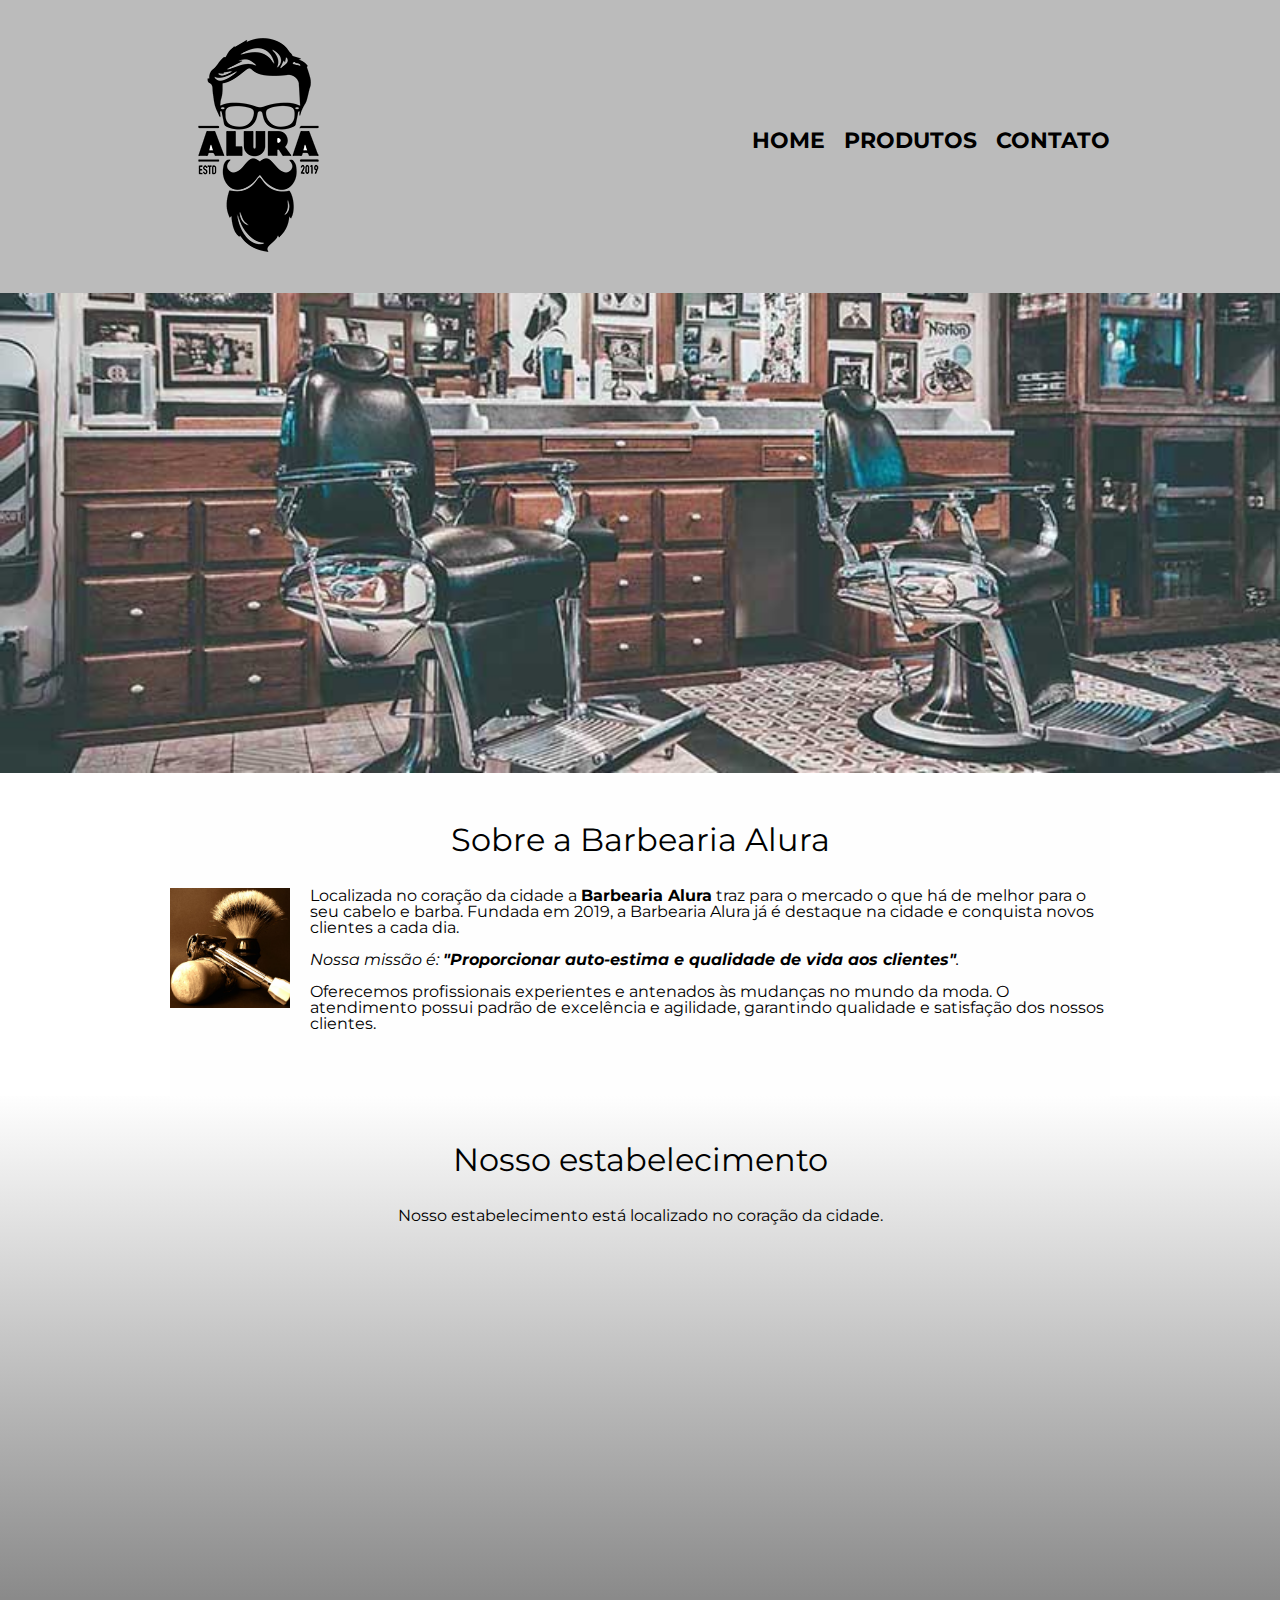
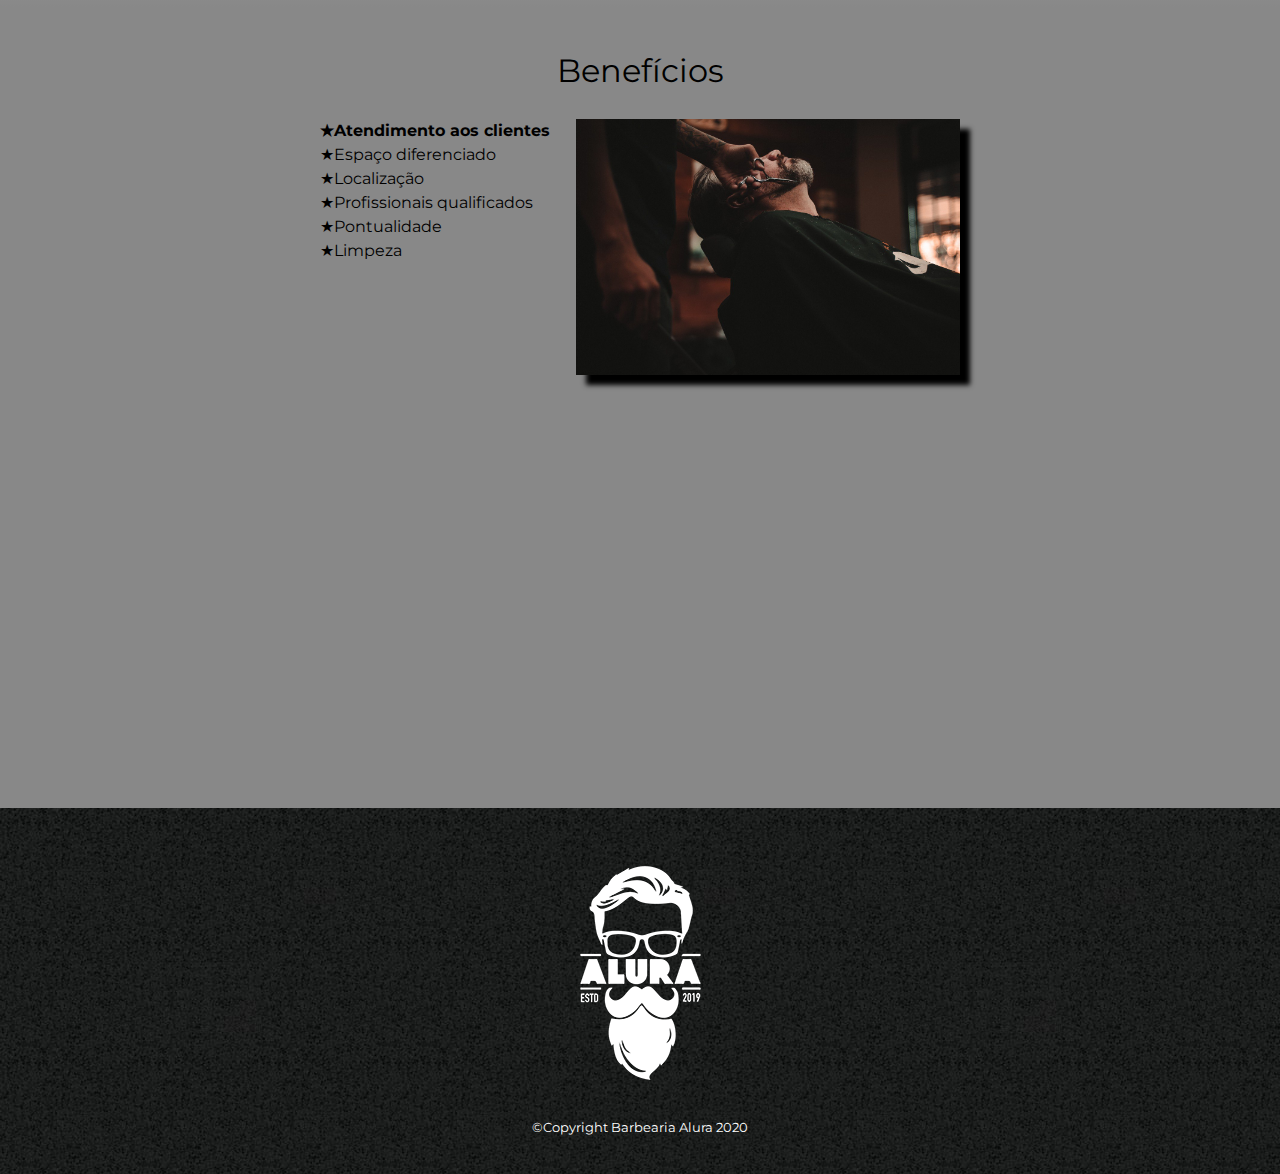
<file: downloads/barbearia/index.html>
<!DOCTYPE html>

<html lang="pt-br">
	<head>
		<meta charset="UTF-8">
		<meta name="viewport" content="width=device-width">
		<title>Barbearia Alura</title>
		<link rel="stylesheet" href="reset.css">
		<link rel="stylesheet" href="style.css">
		<link href="https://fonts.googleapis.com/css?family=Montserrat&display=swap" rel="stylesheet">
	</head>

	<body>
		<header>
			<div class="caixa">
				<h1><img src="logo.png"></h1>
				<nav>
					<ul>
						<li><a href="index.html">Home</a></li>
						<li><a href="produtos.html">Produtos</a></li>
						<li><a href="contato.html">Contato</a></li>
					</ul>
				</nav>
			</div>
		</header>

		<img class="banner" src="banner.jpg"> 

		<main>
			<section class="principal">
				<h2 class="titulo-principal">Sobre a Barbearia Alura</h2>

				<img class="utensilios" src="utensilios.jpg" alt="utensilios de um barbeiro">

				<p>Localizada no coração da cidade a <strong>Barbearia Alura</strong> traz para o mercado o que há de melhor para o seu cabelo e barba. Fundada em 2019, a Barbearia Alura já é destaque na cidade e conquista novos clientes a cada dia.</p>

				<p id="missao"><em>Nossa missão é: <strong>"Proporcionar auto-estima e qualidade de vida aos clientes"</strong>.</em></p>

				<p>Oferecemos profissionais experientes e antenados às mudanças no mundo da moda. O atendimento possui padrão de excelência e agilidade, garantindo qualidade e satisfação dos nossos clientes.</p>
			</section>

			<section class="mapa">
				<h3 class="titulo-principal">Nosso estabelecimento</h3>
				<p>Nosso estabelecimento está localizado no coração da cidade.</p>
				
				<div class="mapa-conteudo">
					<iframe src="https://www.google.com/maps/embed?pb=!1m18!1m12!1m3!1d3656.448598130907!2d-46.634653385542414!3d-23.588239368469353!2m3!1f0!2f0!3f0!3m2!1i1024!2i768!4f13.1!3m3!1m2!1s0x94ce5a2b2ed7f3a1%3A0xab35da2f5ca62674!2sCaelum%20-%20Escola%20de%20Tecnologia!5e0!3m2!1spt-BR!2sbr!4v1580916426151!5m2!1spt-BR!2sbr" width="100%" height="300" frameborder="0" style="border:0;" allowfullscreen=""></iframe>
				</div>

			</section>

			<section class="beneficios">
				<h3 class="titulo-principal">Benefícios</h3>

				<div class="conteudo-beneficios">
					<ul class="lista-beneficios">
						<li class="itens">Atendimento aos clientes</li>
						<li class="itens">Espaço diferenciado</li>
						<li class="itens">Localização</li>
						<li class="itens">Profissionais qualificados</li>
						<li class="itens">Pontualidade</li>
						<li class="itens">Limpeza</li>
					</ul><img src="beneficios.jpg" class="imagem-beneficios">
				</div>

				<div class="video">
					<iframe width="100%" height="315" src="https://www.youtube.com/embed/wcVVXUV0YUY" frameborder="0" allow="accelerometer; autoplay; encrypted-media; gyroscope; picture-in-picture" allowfullscreen></iframe>
				</div>
			</section>
		</main>
		<footer>
			<img src="logo-branco.png">
			<p class="copyright">&copy;Copyright Barbearia Alura 2020</p>
		</footer>
	</body>
</html>
</file>
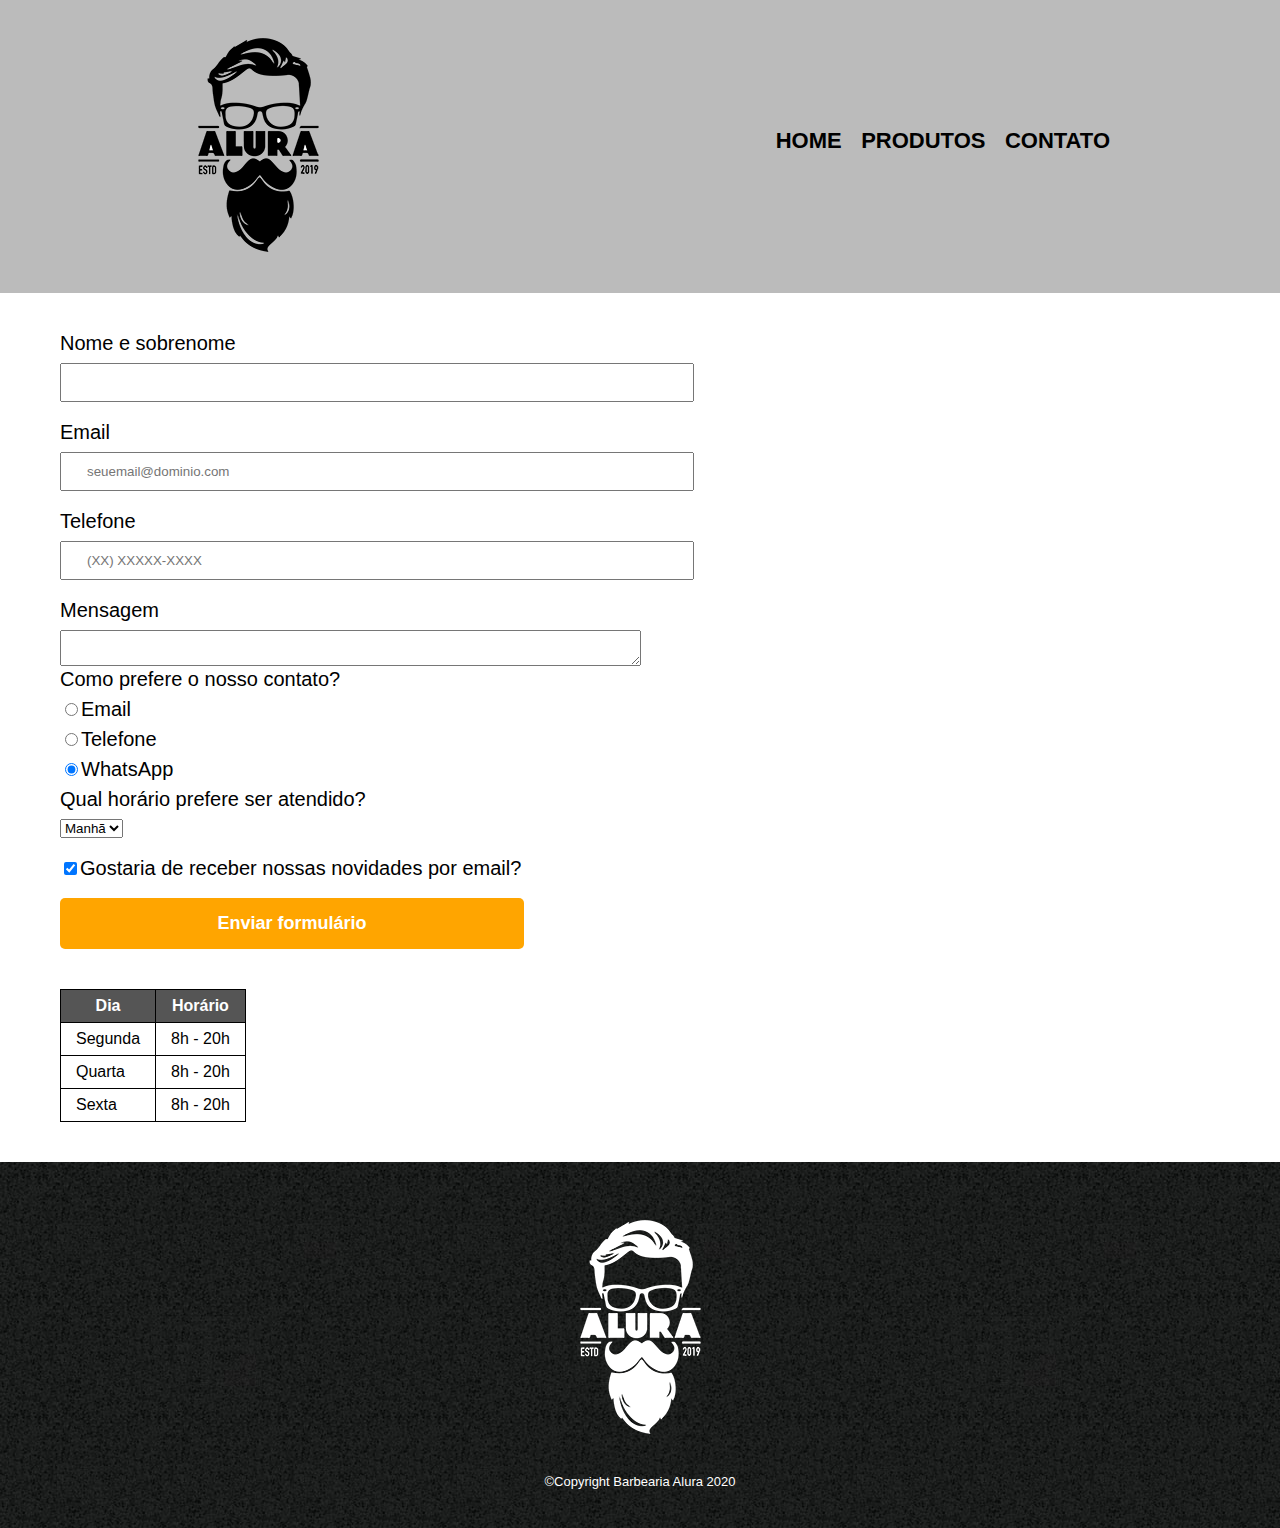
<file: downloads/barbearia/contato.html>
<!DOCTYPE html>
<html>
	<head>
		<meta charset="UTF-8">
		<meta name="viewport" content="width=device-width">
		<title>Contato-Barbearia Alura</title>

		<link rel="stylesheet" href="reset.css">
		<link rel="stylesheet" href="style.css">
	</head>
	<body>
		<header>
			<div class="caixa">
				<h1><img src="logo.png" alt="Logo da Barbearia Alura"></h1>
				<nav>
					<ul>
						<li><a href="index.html">Home</a></li>
						<li><a href="produtos.html">Produtos</a></li>
						<li><a href="contato.html">Contato</a></li>
					</ul>
				</nav>
			</div>
		</header>

		<main>
			<form>
				<label for="nomesobrenome">Nome e sobrenome</label>
				<input type="text" id="nomesobrenome" class="input-padrao" required>

				<label for="email">Email</label>
				<input type="email" id="email" class="input-padrao" required placeholder="seuemail@dominio.com">

				<label for="telefone">Telefone</label>
				<input type="tel" id="telefone" class="input-padrao" required placeholder="(XX) XXXXX-XXXX">

				<label for="mensagem">Mensagem</label>
				<textarea cols="70" roxs="10" id="mensagem"></textarea>

				<fieldset>
					<legend>Como prefere o nosso contato?</legend>
					<label for="radio-email"><input type="radio" name="contato" value="email" id="radio-email">Email</label>

					<label for="radio-telefone"><input type="radio" name="contato" value="telefone" id="radio-telefone">Telefone</label>

					<label for="radio-whatsapp"><input type="radio" name="contato" value="whatsapp" id="radio-whatsapp" checked>WhatsApp</label>
				</fieldset>

				<fieldset>
					<legend>Qual horário prefere ser atendido?</legend>
					<select>
						<option>Manhã</option>
						<option>Tarde</option>
						<option>Noite</option>
					</select>
				</fieldset>

				<label class="checkbox"><input type="checkbox" checked>Gostaria de receber nossas novidades por email?</label>


				<input type="submit" value="Enviar formulário" class="enviar">
			</form>

			<table>
				<thead>
					<tr>
						<th>Dia</th>
						<th>Horário</th>
					</tr>
				</thead>
				<tbody>
					<tr>
						<td>Segunda</td>
						<td>8h - 20h</td>
					</tr>
					<tr>
						<td>Quarta</td>
						<td>8h - 20h</td>
					</tr>
					<tr>
						<td>Sexta</td>
						<td>8h - 20h</td>
					</tr>
				</tbody>
			</table>
		</main>

		<footer>
			<img src="logo-branco.png" alt="Logo da Barbearia Alura">
			<p class="copyright">&copy;Copyright Barbearia Alura 2020</p>
		</footer>
	</body>
</html>
</file>
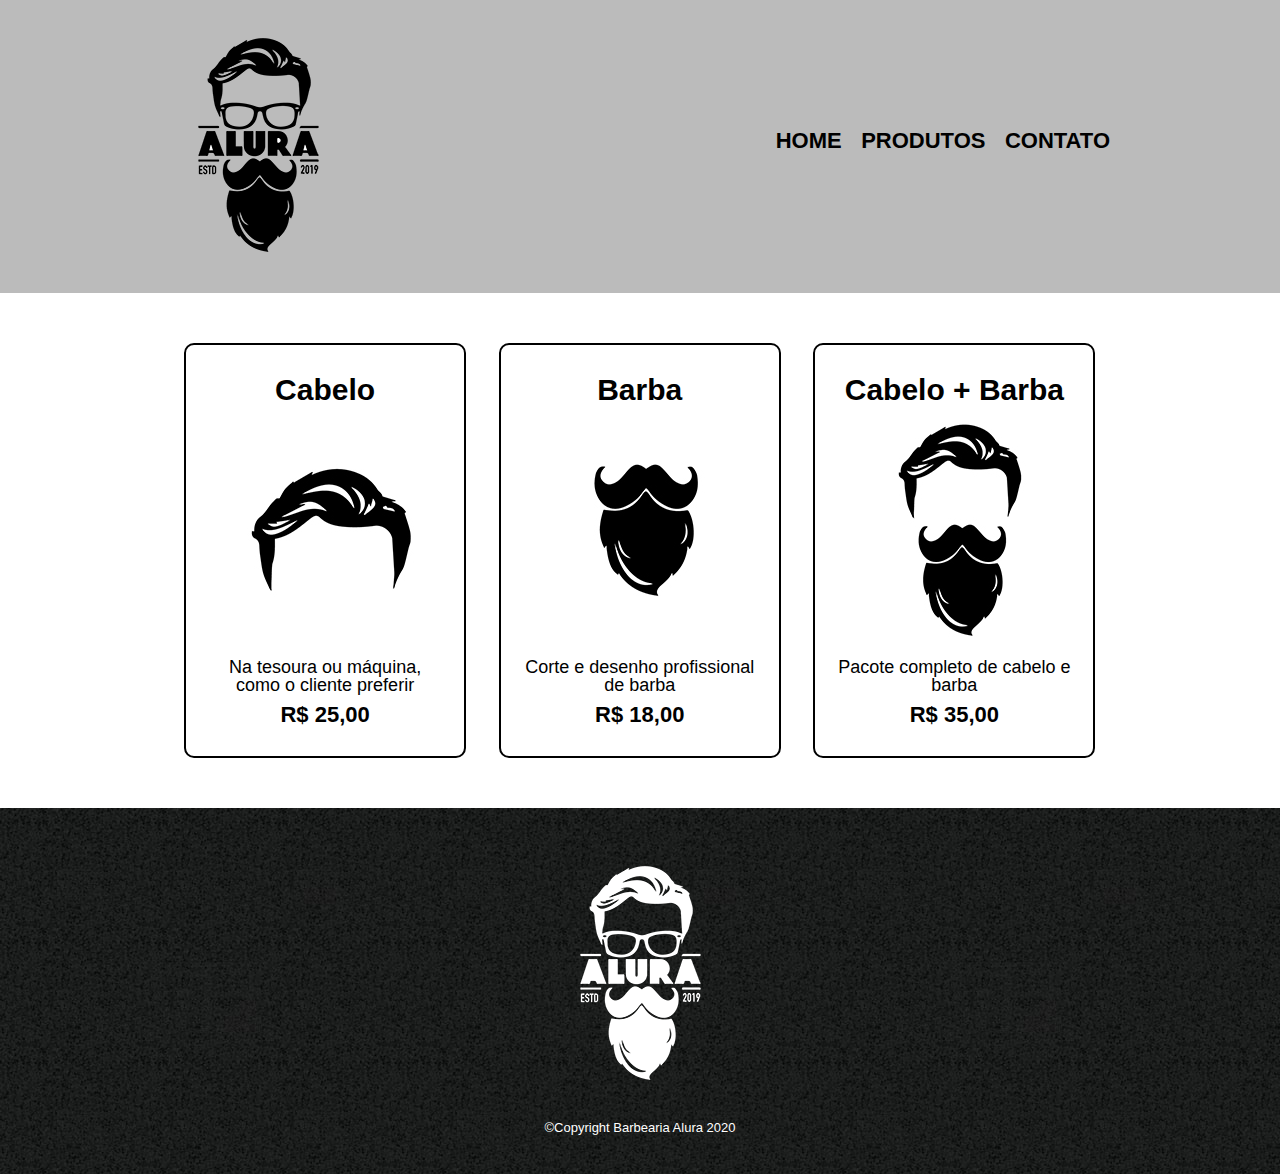
<file: downloads/barbearia/produtos.html>
<!DOCTYPE html>
<html>
	<head>
		<meta charset="UTF-8">
		<meta name="viewport" content="width=device-width">
		<title>Produtos-Barbearia Alura</title>

		<link rel="stylesheet" href="reset.css">
		<link rel="stylesheet" href="style.css">
	</head>
	<body>
		<header>
			<div class="caixa">
				<h1><img src="logo.png"></h1>
				<nav>
					<ul>
						<li><a href="index.html">Home</a></li>
						<li><a href="produtos.html">Produtos</a></li>
						<li><a href="contato.html">Contato</a></li>
					</ul>
				</nav>
			</div>
		</header>

		<main>
			<ul class="produtos">
				<li>
					<h2>Cabelo</h2>
					<img src="cabelo.jpg">
					<p class="produto-descricao">Na tesoura ou máquina, como o cliente preferir</p>
					<p class="produto-preco">R$ 25,00</>
				</li>
				<li>
					<h2>Barba</h2>
					<img src="barba.jpg">
					<p class="produto-descricao">Corte e desenho profissional de barba</p>
					<p class="produto-preco">R$ 18,00</p>
				</li>
				<li>
					<h2>Cabelo + Barba</h2>
					<img src="cabelo+barba.jpg">
					<p class="produto-descricao">Pacote completo de cabelo e barba</p>
					<p class="produto-preco">R$ 35,00</p>
				</li>
			</ul>
		</main>

		<footer>
			<img src="logo-branco.png">
			<p class="copyright">&copy;Copyright Barbearia Alura 2020</p>
		</footer>
	</body>
</html>
</file>
<file: downloads/barbearia/style.css>
body {
	font-family: 'Montserrat', sans-serif;
}
header {
	background: #BBBBBB;
	padding: 20px 0;
}
.caixa {
	position: relative;
	width: 940px;
	margin: 0 auto;
}
nav {
	position: absolute;
	top: 110px;
	right: 0;
}
nav li {
	display: inline;
	margin: 0 0 0 15px;
}
nav a {
	text-transform: uppercase;
	color: #000000;
	font-weight: bold;
	font-size: 22px;
	text-decoration: none; 
}

nav a:hover {
	color: #C78C19;
	text-decoration: underline;
} 
.produtos {
	width: 940px;
	margin: 0 auto;
	padding: 50px 0;
}
.produtos li {
	display: inline-block;
	text-align: center;
	width: 30%;
	vertical-align: top;
	margin: 0 1.5%;
	padding: 30px 20px;
	box-sizing: border-box;
	border: 2px solid #000000;
	border-radius: 10px;
}
.produtos li:hover {
	border-color: #C78C19;
}
.produtos li:active {
	border-color: #088C19;
}
.produtos li:hover h2 {
	font-size: 34px;
}
.produtos h2 {
	font-size: 30px;
	font-weight: bold;
}
.produto-descricao {
	font-size: 18px;
}
.produto-preco {
	font-size: 22px;
	font-weight: bold;
	margin-top: 10px;
}

footer {
	text-align: center;
	background: url("bg.jpg");
	padding: 40px 0;
}
.copyright {
	color: #FFFFFF;
	font-size: 13px;
	margin: 20px 0 0;
}

main {
	
}
form {
	margin: 40px 0;
	padding: 0 60px;
}
form label, form legend {
	display: block;
	font-size: 20px;
	margin: 0 0 10px;
}
.input-padrao {
	display: block;
	margin: 0 0 20px;
	padding: 10px 25px;
	width: 50%;
}
.checkbox {
	margin: 20px 0;
}
.enviar {
	width: 40%;
	padding: 15px 0;
	background: orange;
	color: white;
	font-weight: bold;
	font-size: 18px;
	border: none;
	border-radius: 5px;
	transition: 1s all;
	cursor: pointer;
}
.enviar:hover {
	background: darkorange;
	transform: scale(1.2);
}
table {
	margin: 20px 60px 40px;
}
thead {
	background: #555555;
	color: white;
	font-weight: bold;
}
td, th {
	border: 1px solid #000000;
	padding: 8px 15px;
}

/* css da página inicial */

.banner {
	width: 100%;
}

.titulo-principal {
	text-align: center;
	font-size: 2em;
	margin: 0 0 1em;
	clear: left;
}

.principal {
	padding: 3em 0;
	background: #FEFEFE;
	width: 940px;
	margin: 0 auto;
}

.principal p {
	margin: 0 0 1em;
}

.principal strong {
	font-weight: bold;
}

.principal em {
	font-style: italic;
}
.utensilios {
	width: 120px;
	float: left;
	margin: 0 20px 20px 0;
}

.mapa {
	padding: 3em 0;
	background: linear-gradient(#FEFEFE,#888888);
}

.mapa-conteudo {
	width: 940px;
	margin: 0 auto;
}

.mapa p {
	margin: 0 0 2em;
	text-align: center;
}

.beneficios {
	padding: 3em 0;
	background: #888888;
}

.conteudo-beneficios {
	width: 640px;
	margin: 0 auto;
}

.lista-beneficios {
	width: 40%;
	display: inline-block;
	vertical-align: top;
}

.itens {
	line-height: 1.5;

}

.itens:first-child {
	font-weight: bold;
}

.itens:before {
	content: "★";
}

.imagem-beneficios {
	width: 60%;
	/* X Y transparencia cor*/
	box-shadow: 10px 10px 5px #000000;
}

.video {
	width: 560px;
	margin: 2em auto;
}

@media screen and (max-width: 480px) {
	.caixa, .principal, .conteudo-beneficios,
	.mapa-conteudo, .video {
		width: auto;
	}
	h1 {
		text-align: center;
	}
	nav {
		position: static;
	}

	.lista-beneficios, .imagem-beneficios {
		width: 100%;
		padding: 5px;
	}

	ul.produtos {
		width: 100%;
	}
	.produtos li {
		width: 100%;
		padding: 15px 15px;
	}
	.input-padrao, #mensagem, input.enviar {
		width: 100%;
	}

}
</file>
